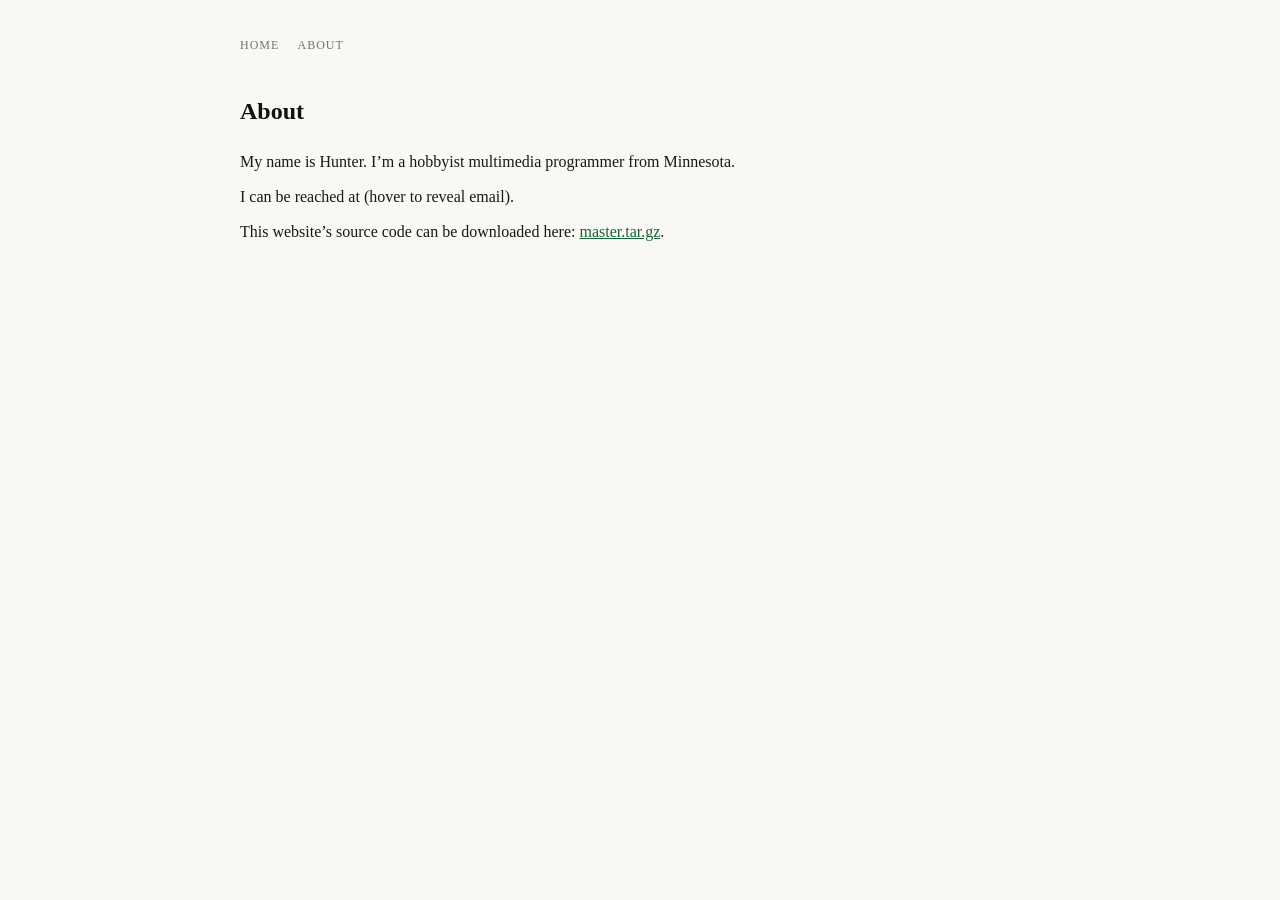
<file: about/index.html>
<!doctype html><html lang=en-us><head><meta charset=utf-8><meta name=viewport content="width=device-width,initial-scale=1"><title>About | kvog.sh</title><link rel=stylesheet href=/css/style.css><link rel=stylesheet href=/css/fonts.css><link rel=stylesheet href=/css/syntax.css></head><body><nav><a href=/>Home</a>
<a href=/about/>About</a><ul class=menu></ul></nav><div class=article-meta><h1>About</h1></div><main class=main><p>My name is Hunter. I&rsquo;m a hobbyist multimedia programmer from Minnesota.</p><p>I can be reached at <span id=my-email>(hover to reveal email)</span>.</p><script>let d=document.getElementById("my-email");d.addEventListener("mouseenter",()=>{let e=atob("aHVudGVyQGt2b2cuc2g=");d.innerHTML=`<a href="mailto:${e}">${e}</a>`})</script><p>This website&rsquo;s source code can be downloaded here: <a href=https://github.com/kvog-git/kvog.sh/archive/refs/heads/master.tar.gz>master.tar.gz</a>.</p></main><footer></footer></body></html>
</file>
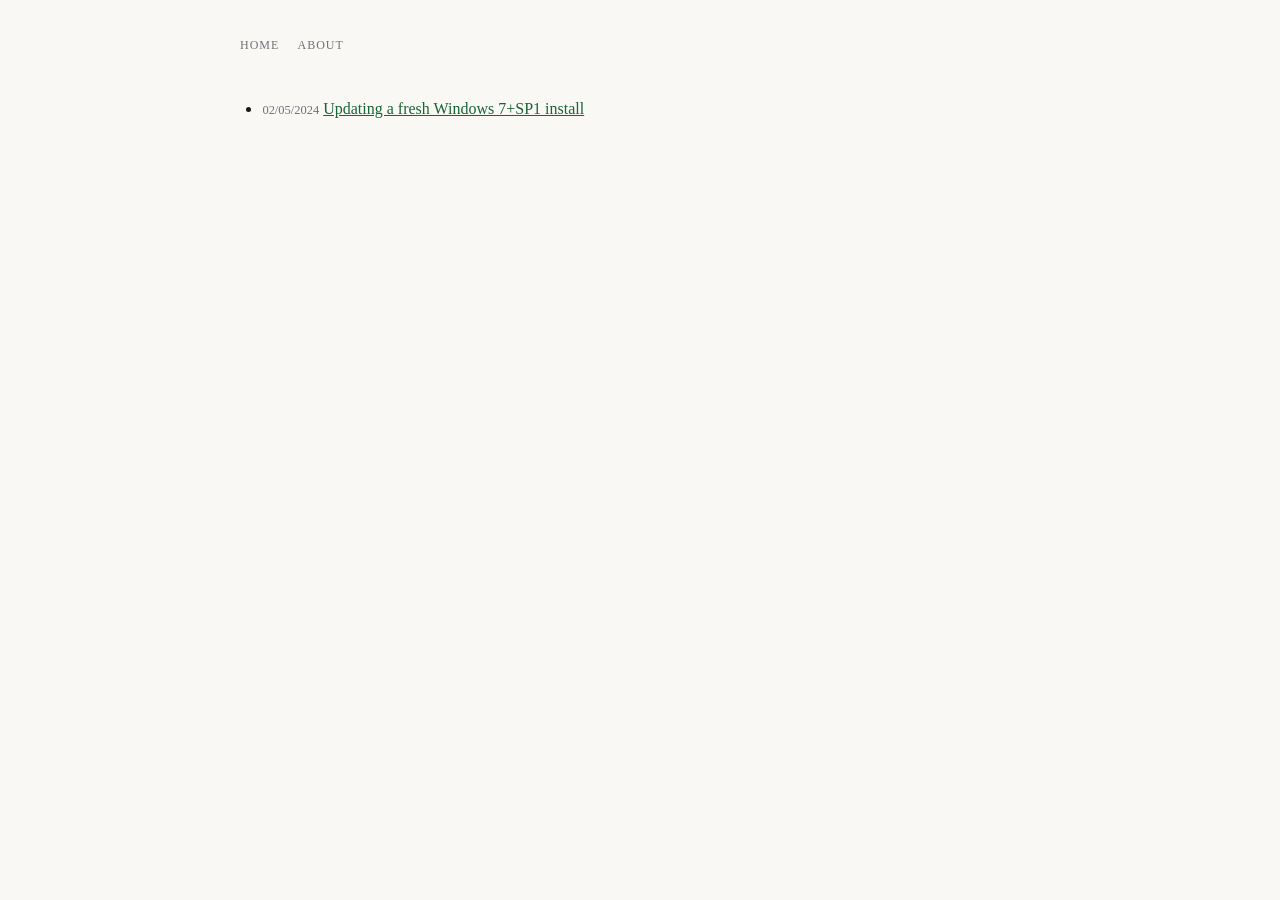
<file: articles/index.html>
<!doctype html><html lang=en-us><head><meta charset=utf-8><meta name=viewport content="width=device-width,initial-scale=1"><title>Articles | kvog.sh</title><link rel=stylesheet href=/css/style.css><link rel=stylesheet href=/css/fonts.css><link rel=stylesheet href=/css/syntax.css></head><body><nav><a href=/>Home</a>
<a href=/about/>About</a><ul class=menu></ul></nav><ul><li><span class=date>02/05/2024</span>
<a href=/articles/win7/>Updating a fresh Windows 7+SP1 install</a></li></ul><footer></footer></body></html>
</file>
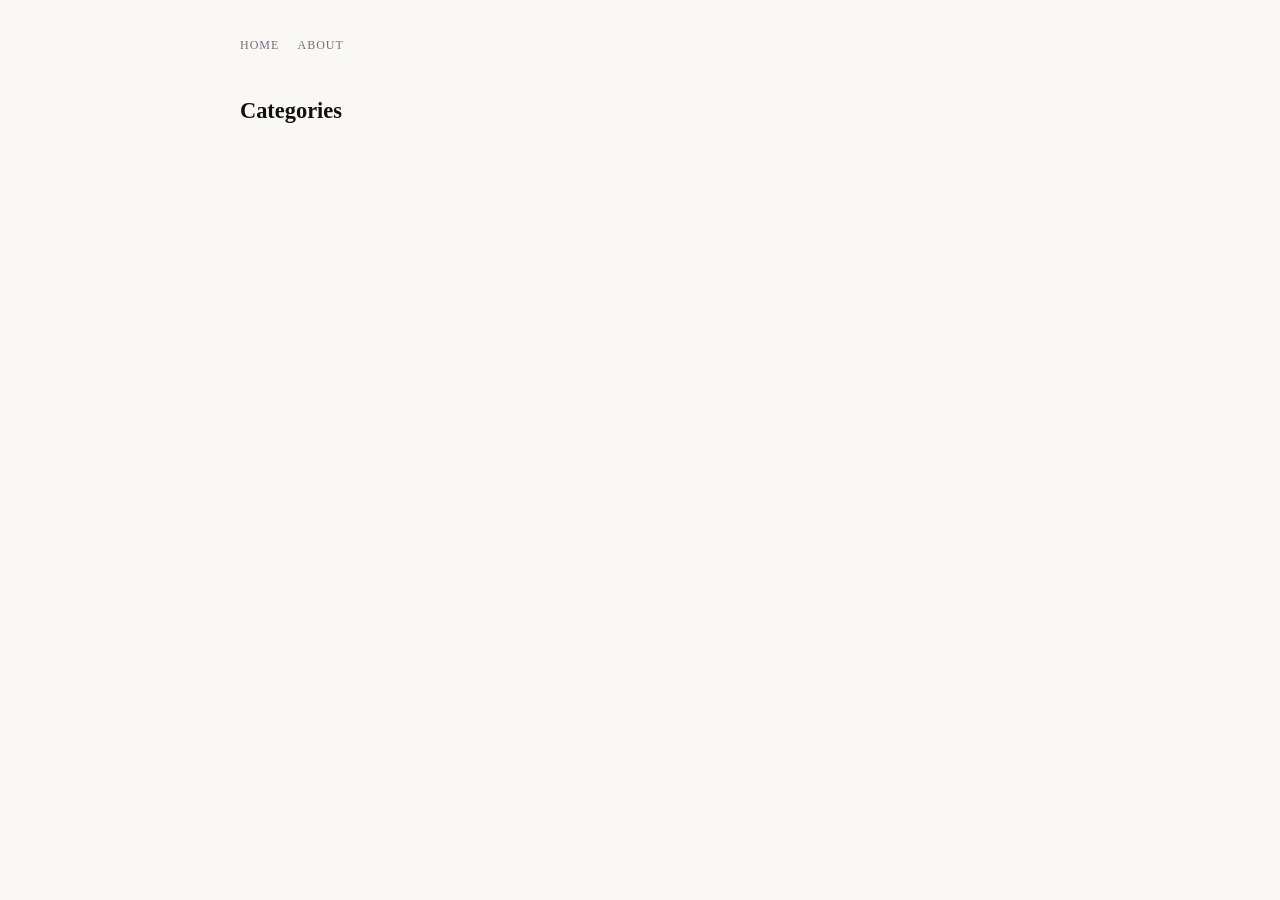
<file: categories/index.html>
<!doctype html><html lang=en-us><head><meta charset=utf-8><meta name=viewport content="width=device-width,initial-scale=1"><title>Categories | kvog.sh</title><link rel=stylesheet href=/css/style.css><link rel=stylesheet href=/css/fonts.css><link rel=stylesheet href=/css/syntax.css></head><body><nav><a href=/>Home</a>
<a href=/about/>About</a><ul class=menu></ul></nav><h1>Categories</h1><ul class=terms></ul><footer></footer></body></html>
</file>
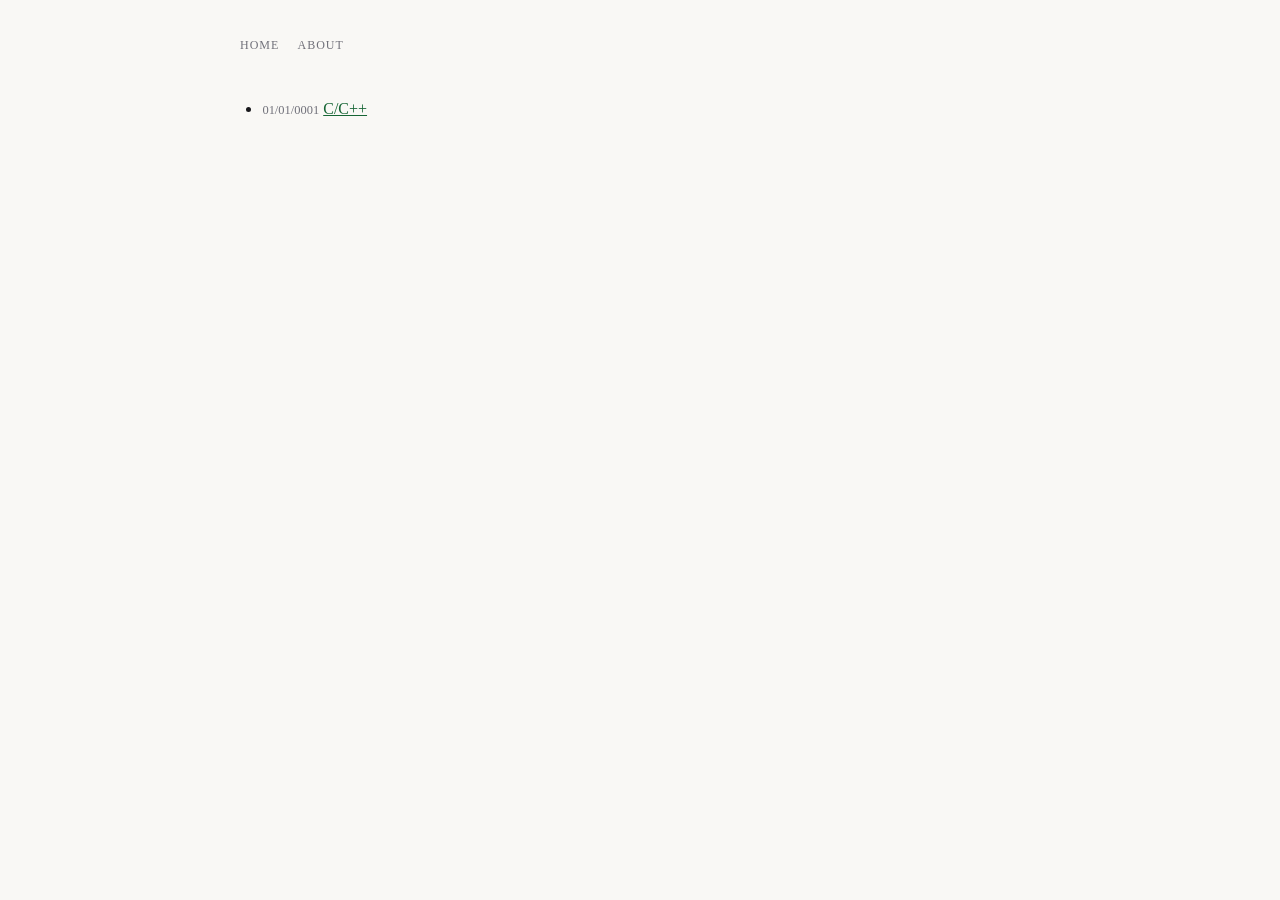
<file: cheatsheets/index.html>
<!doctype html><html lang=en-us><head><meta charset=utf-8><meta name=viewport content="width=device-width,initial-scale=1"><title>Cheatsheets | kvog.sh</title><link rel=stylesheet href=/css/style.css><link rel=stylesheet href=/css/fonts.css><link rel=stylesheet href=/css/syntax.css></head><body><nav><a href=/>Home</a>
<a href=/about/>About</a><ul class=menu></ul></nav><ul><li><span class=date>01/01/0001</span>
<a href=/cheatsheets/c_cpp/>C/C++</a></li></ul><footer></footer></body></html>
</file>
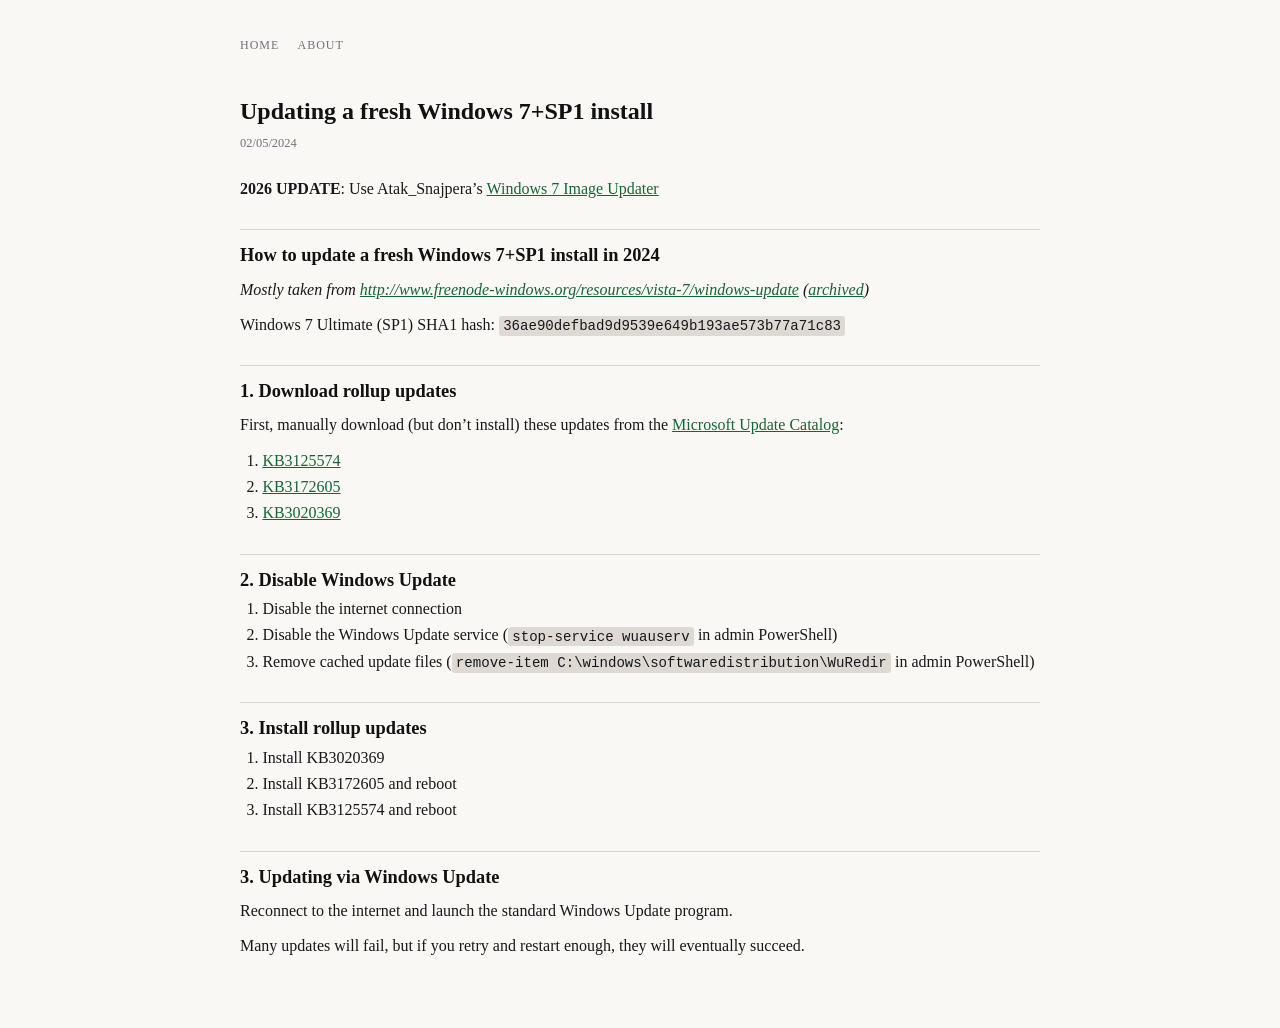
<file: articles/win7/index.html>
<!doctype html><html lang=en-us><head><meta charset=utf-8><meta name=viewport content="width=device-width,initial-scale=1"><title>Updating a fresh Windows 7+SP1 install | kvog.sh</title><link rel=stylesheet href=/css/style.css><link rel=stylesheet href=/css/fonts.css><link rel=stylesheet href=/css/syntax.css></head><body><nav><a href=/>Home</a>
<a href=/about/>About</a><ul class=menu></ul></nav><div class=article-meta><h1>Updating a fresh Windows 7+SP1 install</h1><p class=date>02/05/2024</p></div><main class=main><p><strong>2026 UPDATE</strong>: Use Atak_Snajpera&rsquo;s <a href=https://forum.videohelp.com/threads/384921-Windows-7-Image-Updater-SkyLake-KabyLake-CoffeLake-Ryzen-Threadripper>Windows 7 Image Updater</a></p><h2 id=how-to-update-a-fresh-windows-7sp1-install-in-2024>How to update a fresh Windows 7+SP1 install in 2024</h2><p><em>Mostly taken from <a href=http://www.freenode-windows.org/resources/vista-7/windows-update>http://www.freenode-windows.org/resources/vista-7/windows-update</a> (<a href=https://web.archive.org/web/20220925214048/http://www.freenode-windows.org/resources/vista-7/windows-update>archived</a>)</em></p><p>Windows 7 Ultimate (SP1) SHA1 hash: <code>36ae90defbad9d9539e649b193ae573b77a71c83</code></p><h2 id=1-download-rollup-updates>1. Download rollup updates</h2><p>First, manually download (but don&rsquo;t install) these updates from the <a href=https://www.catalog.update.microsoft.com/home.aspx>Microsoft Update Catalog</a>:</p><ol><li><a href="https://www.catalog.update.microsoft.com/Search.aspx?q=KB3125574">KB3125574</a></li><li><a href="https://www.catalog.update.microsoft.com/Search.aspx?q=KB3172605">KB3172605</a></li><li><a href="https://www.catalog.update.microsoft.com/Search.aspx?q=KB3020369">KB3020369</a></li></ol><h2 id=2-disable-windows-update>2. Disable Windows Update</h2><ol><li>Disable the internet connection</li><li>Disable the Windows Update service (<code>stop-service wuauserv</code> in admin PowerShell)</li><li>Remove cached update files (<code>remove-item C:\windows\softwaredistribution\WuRedir</code> in admin PowerShell)</li></ol><h2 id=3-install-rollup-updates>3. Install rollup updates</h2><ol><li>Install KB3020369</li><li>Install KB3172605 and reboot</li><li>Install KB3125574 and reboot</li></ol><h2 id=3-updating-via-windows-update>3. Updating via Windows Update</h2><p>Reconnect to the internet and launch the standard Windows Update program.</p><p>Many updates will fail, but if you retry and restart enough, they will eventually succeed.</p></main><footer></footer></body></html>
</file>
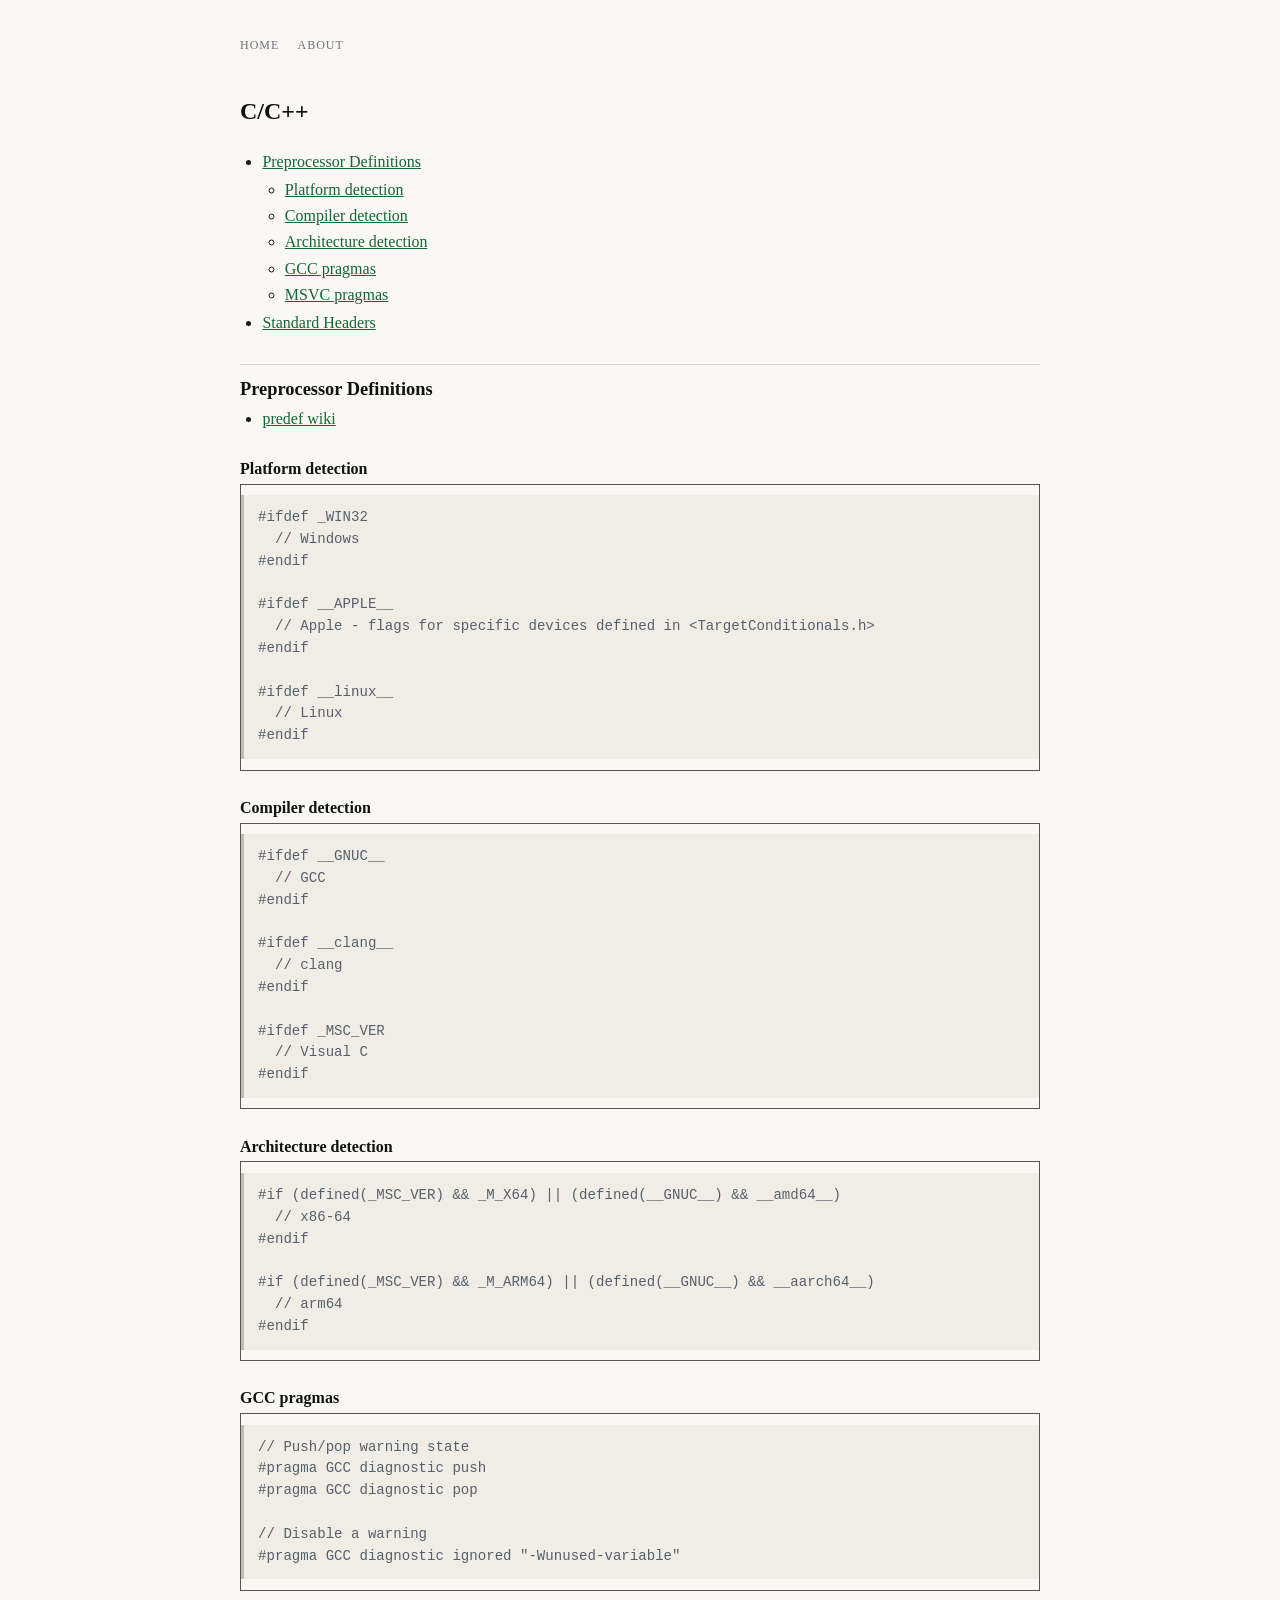
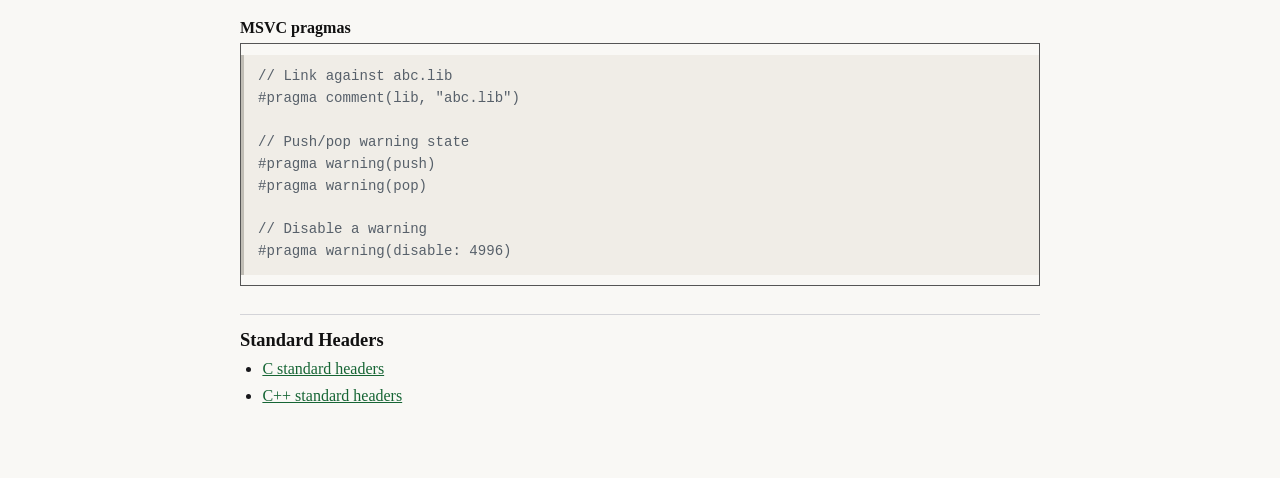
<file: cheatsheets/c_cpp/index.html>
<!doctype html><html lang=en-us><head><meta charset=utf-8><meta name=viewport content="width=device-width,initial-scale=1"><title>C/C++ | kvog.sh</title><link rel=stylesheet href=/css/style.css><link rel=stylesheet href=/css/fonts.css><link rel=stylesheet href=/css/syntax.css></head><body><nav><a href=/>Home</a>
<a href=/about/>About</a><ul class=menu></ul></nav><div class=article-meta><h1>C/C++</h1></div><main class=main><ul><li><a href=#preprocessor-definitions>Preprocessor Definitions</a><ul><li><a href=#platform-detection>Platform detection</a></li><li><a href=#compiler-detection>Compiler detection</a></li><li><a href=#architecture-detection>Architecture detection</a></li><li><a href=#gcc-pragmas>GCC pragmas</a></li><li><a href=#msvc-pragmas>MSVC pragmas</a></li></ul></li><li><a href=#standard-headers>Standard Headers</a></li></ul><h2 id=preprocessor-definitions>Preprocessor Definitions</h2><ul><li><a href=https://github.com/cpredef/predef>predef wiki</a></li></ul><h3 id=platform-detection>Platform detection</h3><div class=highlight><pre tabindex=0 class=chroma><code class=language-c data-lang=c><span class=line><span class=cl><span class=cp>#ifdef _WIN32
</span></span></span><span class=line><span class=cl>  <span class=c1>// Windows
</span></span></span><span class=line><span class=cl><span class=cp>#endif
</span></span></span><span class=line><span class=cl>
</span></span><span class=line><span class=cl><span class=cp>#ifdef __APPLE__
</span></span></span><span class=line><span class=cl>  <span class=c1>// Apple - flags for specific devices defined in &lt;TargetConditionals.h&gt;
</span></span></span><span class=line><span class=cl><span class=cp>#endif
</span></span></span><span class=line><span class=cl>
</span></span><span class=line><span class=cl><span class=cp>#ifdef __linux__
</span></span></span><span class=line><span class=cl>  <span class=c1>// Linux
</span></span></span><span class=line><span class=cl><span class=cp>#endif
</span></span></span></code></pre></div><h3 id=compiler-detection>Compiler detection</h3><div class=highlight><pre tabindex=0 class=chroma><code class=language-c data-lang=c><span class=line><span class=cl><span class=cp>#ifdef __GNUC__
</span></span></span><span class=line><span class=cl>  <span class=c1>// GCC
</span></span></span><span class=line><span class=cl><span class=cp>#endif
</span></span></span><span class=line><span class=cl>
</span></span><span class=line><span class=cl><span class=cp>#ifdef __clang__
</span></span></span><span class=line><span class=cl>  <span class=c1>// clang
</span></span></span><span class=line><span class=cl><span class=cp>#endif
</span></span></span><span class=line><span class=cl>
</span></span><span class=line><span class=cl><span class=cp>#ifdef _MSC_VER
</span></span></span><span class=line><span class=cl>  <span class=c1>// Visual C
</span></span></span><span class=line><span class=cl><span class=cp>#endif
</span></span></span></code></pre></div><h3 id=architecture-detection>Architecture detection</h3><div class=highlight><pre tabindex=0 class=chroma><code class=language-c data-lang=c><span class=line><span class=cl><span class=cp>#if (defined(_MSC_VER) &amp;&amp; _M_X64) || (defined(__GNUC__) &amp;&amp; __amd64__)
</span></span></span><span class=line><span class=cl>  <span class=c1>// x86-64
</span></span></span><span class=line><span class=cl><span class=cp>#endif
</span></span></span><span class=line><span class=cl>
</span></span><span class=line><span class=cl><span class=cp>#if (defined(_MSC_VER) &amp;&amp; _M_ARM64) || (defined(__GNUC__) &amp;&amp; __aarch64__)
</span></span></span><span class=line><span class=cl>  <span class=c1>// arm64
</span></span></span><span class=line><span class=cl><span class=cp>#endif
</span></span></span></code></pre></div><h3 id=gcc-pragmas>GCC pragmas</h3><div class=highlight><pre tabindex=0 class=chroma><code class=language-c data-lang=c><span class=line><span class=cl><span class=c1>// Push/pop warning state
</span></span></span><span class=line><span class=cl><span class=cp>#pragma GCC diagnostic push
</span></span></span><span class=line><span class=cl><span class=cp>#pragma GCC diagnostic pop
</span></span></span><span class=line><span class=cl>
</span></span><span class=line><span class=cl><span class=c1>// Disable a warning
</span></span></span><span class=line><span class=cl><span class=cp>#pragma GCC diagnostic ignored &#34;-Wunused-variable&#34;
</span></span></span></code></pre></div><h3 id=msvc-pragmas>MSVC pragmas</h3><div class=highlight><pre tabindex=0 class=chroma><code class=language-c data-lang=c><span class=line><span class=cl><span class=c1>// Link against abc.lib
</span></span></span><span class=line><span class=cl><span class=cp>#pragma comment(lib, &#34;abc.lib&#34;)
</span></span></span><span class=line><span class=cl>
</span></span><span class=line><span class=cl><span class=c1>// Push/pop warning state
</span></span></span><span class=line><span class=cl><span class=cp>#pragma warning(push)
</span></span></span><span class=line><span class=cl><span class=cp>#pragma warning(pop)
</span></span></span><span class=line><span class=cl>
</span></span><span class=line><span class=cl><span class=c1>// Disable a warning
</span></span></span><span class=line><span class=cl><span class=cp>#pragma warning(disable: 4996)
</span></span></span></code></pre></div><h2 id=standard-headers>Standard Headers</h2><ul><li><a href=https://en.cppreference.com/w/c/header.html>C standard headers</a></li><li><a href=https://en.cppreference.com/w/cpp/header.html>C++ standard headers</a></li></ul></main><footer></footer></body></html>
</file>
